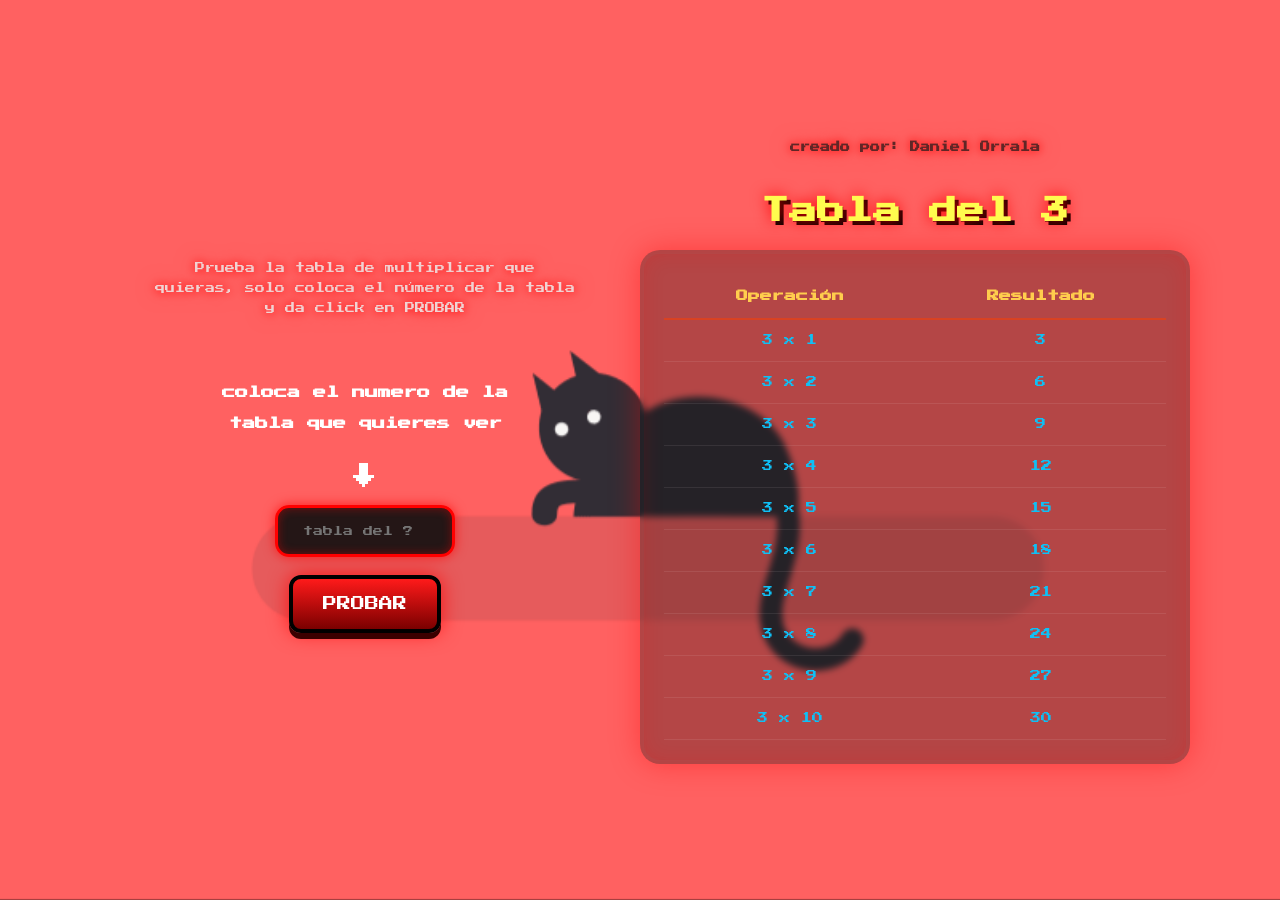
<file: index.html>
<!DOCTYPE html>
<html lang="es">
<head>
    <meta charset="UTF-8">
    <meta name="viewport" content="width=device-width, initial-scale=1.0">
    <title>Tabla del 3</title>
    <link rel="stylesheet" href="multiplicar.css">
    <script src="multiplicar.js" defer></script>
</head>
<body>
    <header>
        <div class="mensaje">

        <p>
            Prueba la tabla de multiplicar que quieras,
            solo coloca el número de la tabla y da click en PROBAR
        </p>
        </div>
        <h5>
            coloca el numero de la </h5>
        <h5>
            tabla que quieres ver </h5>
            
            <p class="flecha">↓</p>
            
        <input type="number" id="txtTabla" placeholder="tabla del ?">
        <button onclick="generarTablas()" class="btn-probar">PROBAR</button>
       
    </header>

    <main>
        <h6 class="mensajeCrea"> creado por: Daniel Orrala</h6>
        <h1 id="h1Titulo">Tabla del 3</h1>

      <div class="contenedor">

        <table>
            <thead>
                <tr>
                    <th>Operación</th>
                    <th>Resultado</th>
                </tr>
             </thead>
             <tbody id="divContenido">
                <tr><td>3 x 1</td><td>3</td></tr>
                <tr><td>3 x 2</td><td>6</td></tr>
                <tr><td>3 x 3</td><td>9</td></tr>
                <tr><td>3 x 4</td><td>12</td></tr>
                <tr><td>3 x 5</td><td>15</td></tr>
                <tr><td>3 x 6</td><td>18</td></tr>
                <tr><td>3 x 7</td><td>21</td></tr>
                <tr><td>3 x 8</td><td>24</td></tr>
                <tr><td>3 x 9</td><td>27</td></tr>
                <tr><td>3 x 10</td><td>30</td></tr>
             </tbody>
         </table>
     </div>
  </main>
</body>
</html>
</file>
<file: multiplicar.css>
/* Fuente arcade */
@import url('https://fonts.googleapis.com/css2?family=Press+Start+2P&display=swap');

*{
    margin:0;
    padding:0;
    box-sizing:border-box;
}

body{

    font-family:'Press Start 2P', cursive;

    min-height:100vh;

    display:flex;
    justify-content:center;
    align-items:center;

    padding:20px;

    color:white;

    overflow-x:hidden;

    position:relative;

    background:rgb(0, 0, 0);
}

/* GIF de fondo */

body::before{

    content:"";

    position:fixed;

    top:0;
    left:0;

    width:100%;
    height:100%;

    background:url("fondo_c_orange.GIF");

    background-size:cover;
    background-position:center;

    opacity:1.35;

    z-index:-2;
}

/* Capa oscura */

body::after{

    content:"";

    position:fixed;

    top:0;
    left:0;

    width:100%;
    height:100%;

    background:rgba(0, 0, 0, 0);

    z-index:-1;
}

/* Contenedor principal */

main{

    width:100%;
    max-width:550px;

    text-align:center;
}

/* Header */

header{
    width:100%;
    max-width:550px;

    margin-bottom:30px;

    display:flex;
    flex-direction:column;
    align-items:center;
    gap:18px;
}

/* Mensaje */

.mensaje{
    margin:20px auto 50px;
    padding:0 15px;  

    max-width:450px;

    text-align:center;

    line-height:2;

    color:#f0d3d3;

    text-shadow:
        0 0 10px red,
        0 0 20px rgba(255,0,0,0.5);

    font-size:10px;
}

/* Flecha */

.flecha{

    font-size:24px;

    margin-top:15px;

    animation:subirBajar 1s infinite;
}

@keyframes subirBajar{

    0%{
        transform:translateY(0);
    }

    50%{
        transform:translateY(8px);
    }

    100%{
        transform:translateY(0);
    }
}

/* Caja de texto */

#txtTabla{

    width:min(180px,90%);

    padding:18px;

    border:none;

    outline:none;

    border-radius:14px;

    background:rgba(15,15,15,0.9);

    color:#ff4d4d;

    font-size:10px;

    text-align:center;

    font-family:'Press Start 2P', cursive;

    border:3px solid #ff0000;

    box-shadow:
        0 0 12px rgba(255,0,0,0.7),
        inset 0 0 10px rgba(255,0,0,0.4);

    transition:0.3s;
}

#txtTabla:focus{

    transform:scale(1.05);

    box-shadow:
        0 0 25px red,
        inset 0 0 15px rgba(255,0,0,0.7);
}

/* Botón */

.btn-probar{

    font-family:'Press Start 2P', cursive;

    background:linear-gradient(
        to bottom,
        #ff1a1a,
        #7a0000
    );

    border:4px solid #000;

    color:white;

    padding:18px 30px;
    


    font-size:14px;

    cursor:pointer;

    border-radius:12px;

    box-shadow:
        0 6px 0 #3b0000,
        0 0 20px rgba(255,0,0,0.8);

    transition:0.15s;
}

.btn-probar:hover{

    transform:translateY(-3px) scale(1.03);
}

.btn-probar:active{

    transform:translateY(4px);

    box-shadow:
        0 2px 0 #3b0000;
}

/* Título */

h1{

    font-size:28px;

    margin-bottom:25px;

    color:#fffc4e;

    text-shadow:
        0 0 15px red,
        4px 4px 0 #000;
}

/* Caja tabla */

.contenedor{

    background:rgba(10, 10, 10, 0.304);

    border:4px solid #ff000000;

    border-radius:20px;

    padding:20px;

    box-shadow:
        0 0 30px rgba(255,0,0,0.4),
        inset 0 0 20px rgba(255,0,0,0.15);

    backdrop-filter:blur(3px);
}

/* Tabla */

table{

    width:100%;

    border-collapse:collapse;
    min-width:300px;

}

/* Encabezados */

th{

    color:#ffcd4d;

    padding:16px;

    border-bottom:2px solid rgba(255, 64, 0, 0.5);

    font-size:12px;
}

/* Filas */

td{

    padding:15px;

    font-size:11px;

    color:#0fc0f5;

    border-bottom:1px solid rgba(255,255,255,0.08);
}

/* Hover */

tr:hover{

    background:rgba(255,0,0,0.12);
}
.mensajeCrea{
     margin:0 auto 40px;
     padding:0, 15px;


    max-width:350px;

    text-align:center;

    line-height:2;

    color:#602626;

    text-shadow:
        0 0 10px red,
        0 0 20px rgba(255,0,0,0.5);

    font-size:10px;
}

/* Responsive */

/* ========================= */
/* TABLETS */
/* ========================= */

@media screen and (max-width: 900px){

    body{
        flex-direction:column;

        padding:30px 15px;

        overflow-y:auto;
    }

    main{

        width:100%;

        max-width:100%;
    }

    header{

        width:100%;

        gap:15px;
    }

    .mensaje{

        width:100%;

        max-width:600px;

        margin:20px 0 40px 0;

        font-size:9px;

        line-height:2.2;

        padding:0 10px;
    }

    h1{

        font-size:22px;

        line-height:1.5;

        margin-bottom:20px;
    }

    h5{

        text-align:center;

        font-size:10px;

        line-height:1.8;
    }

    #txtTabla{

        width:260px;

        max-width:90%;

        padding:16px;

        font-size:10px;
    }

    .btn-probar{
        ;

        width:260px;

        max-width:90%;

        font-size:11px;

        padding:16px;
    }

    .contenedor{

        width:100%;

        overflow-x:auto;

        padding:18px;
    }

    table{
        min-width:300px;


        min-width:100%;
    }

    th{

        font-size:10px;

        padding:14px 10px;
    }

    td{

        font-size:9px;

        padding:12px 8px;

        line-height:1.6;
    }
}

/* ========================= */
/* CELULARES */
/* ========================= */

@media screen and (max-width: 600px){

    body{
        flex-direction:column;

        padding:20px 10px;

        align-items:flex-start;

        overflow-y:auto;
    }

    header{

        width:100%;

        gap:12px;
    }

    .mensaje{

        width:100%;

        max-width:100%;

        margin:10px 0 30px 0;

        padding:0 5px;

        font-size:9px;

        line-height:2.3;
    }

    h1{

        font-size:16px;

        line-height:1.7;

        margin-bottom:18px;
    }

    h5{

        font-size:8px;

        text-align:center;

        line-height:2;
    }

    .flecha{

        font-size:18px;

        margin-top:5px;
    }

    #txtTabla{

        width:100%;

        max-width:280px;

        padding:14px;

        font-size:8px;

        border-width:2px;
    }

    .btn-probar{
        

        width:100%;

        max-width:280px;

        padding:14px;

        font-size:8px;

        border-width:3px;
    }

    .contenedor{

        width:100%;

        padding:12px;

        border-radius:15px;

        overflow-x:auto;
    }

    table{

        width:100%;
        min-width:300px;

    }

    th{

        font-size:10px;

        padding:10px 6px;

        line-height:1.8;
    }

    td{

        font-size:6px;

        padding:10px 6px;

        line-height:1.8;

        word-break:break-word;
    }
}

/* ========================= */
/* CELULARES MUY PEQUEÑOS */
/* ========================= */

@media screen and (max-width: 380px){

    .mensaje{

        font-size:6px;
    }

    h1{

        font-size:13px;
    }

    h5{

        font-size:7px;
    }
    h6{

        font-size:7px;
    }

    #txtTabla{

        font-size:7px;

        padding:12px;
    }

    .btn-probar{

        width:100%;
    max-width:300px;

    }

    th{

        font-size:7px;
    }

    td{

        font-size:6px;
    }

    .h6Mensaje{
        h6{

        font-size:9px;
    }
       padding:12px;

         margin: 50px;

    max-width:450px;

    text-align:center;

    line-height:2;

    color:#730c0c;

    text-shadow:
        0 0 10px red,
        0 0 20px rgba(255,0,0,0.5);

    font-size:10px;
    }

}
</file>
